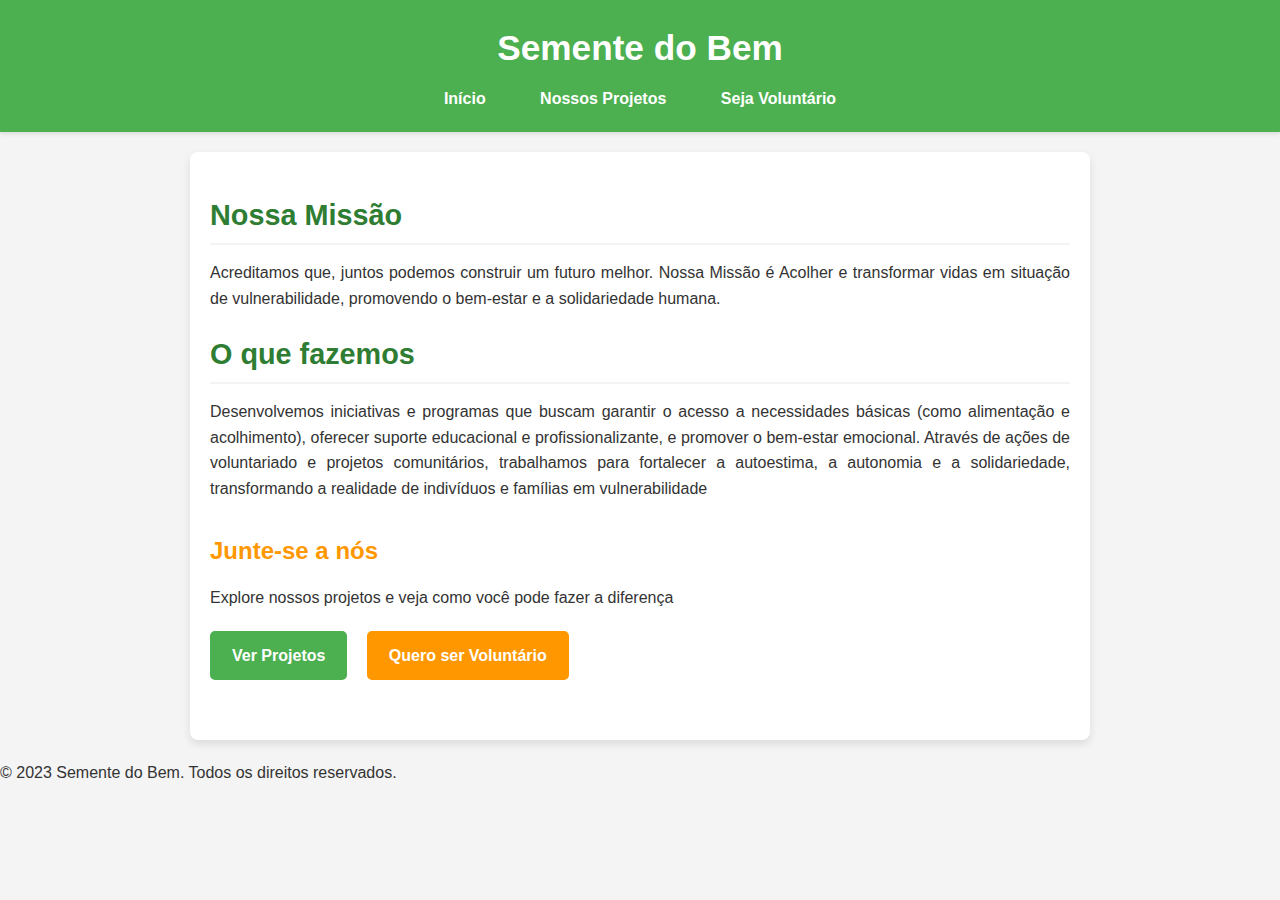
<file: index.html>
<!DOCTYPE html>
<html lang="pt-br">
<head>
    <meta charset="UTF-8">
    <meta name="viewport" content="width=device-width, initial-scale=1.0">
    <title>Semente do Bem</title>
    <link rel="stylesheet" href="css/style.css">
    </head>
<body>
    <header>
            <h1>Semente do Bem</h1>
        <nav>
            <ul>
                <li><a href="index.html">Início</a></li>
                <li><a href="Projeto.html">Nossos Projetos</a></li>
                <li><a href="Seja Voluntário.html">Seja Voluntário</a></li>
            </ul>
        </nav>
    </header>

    <main>
        <h2>Nossa Missão</h2>
        <p>Acreditamos que, juntos podemos construir um futuro melhor. Nossa Missão é Acolher e transformar vidas em situação de vulnerabilidade, promovendo o bem-estar e a solidariedade humana. </p>

        <h2>O que fazemos</h2>
        <p>Desenvolvemos iniciativas e programas que buscam garantir o acesso a necessidades básicas (como alimentação e acolhimento), oferecer suporte educacional e profissionalizante, e promover o bem-estar emocional. Através de ações de voluntariado e projetos comunitários, trabalhamos para fortalecer a autoestima, a autonomia e a solidariedade, transformando a realidade de indivíduos e famílias em vulnerabilidade</p>

        <h3>Junte-se a nós</h3>
        <p>Explore nossos projetos e veja como você pode fazer a diferença</p>
        <p><a href="Projeto.html">Ver Projetos</a> <a href="Seja Voluntário.html">Quero ser Voluntário</a></p>
    </main>

    <footer>
        <p>&copy; 2023 Semente do Bem. Todos os direitos reservados.</p> </footer>
    
    <script src="index.js"></script> 
</body>
</html>
</file>
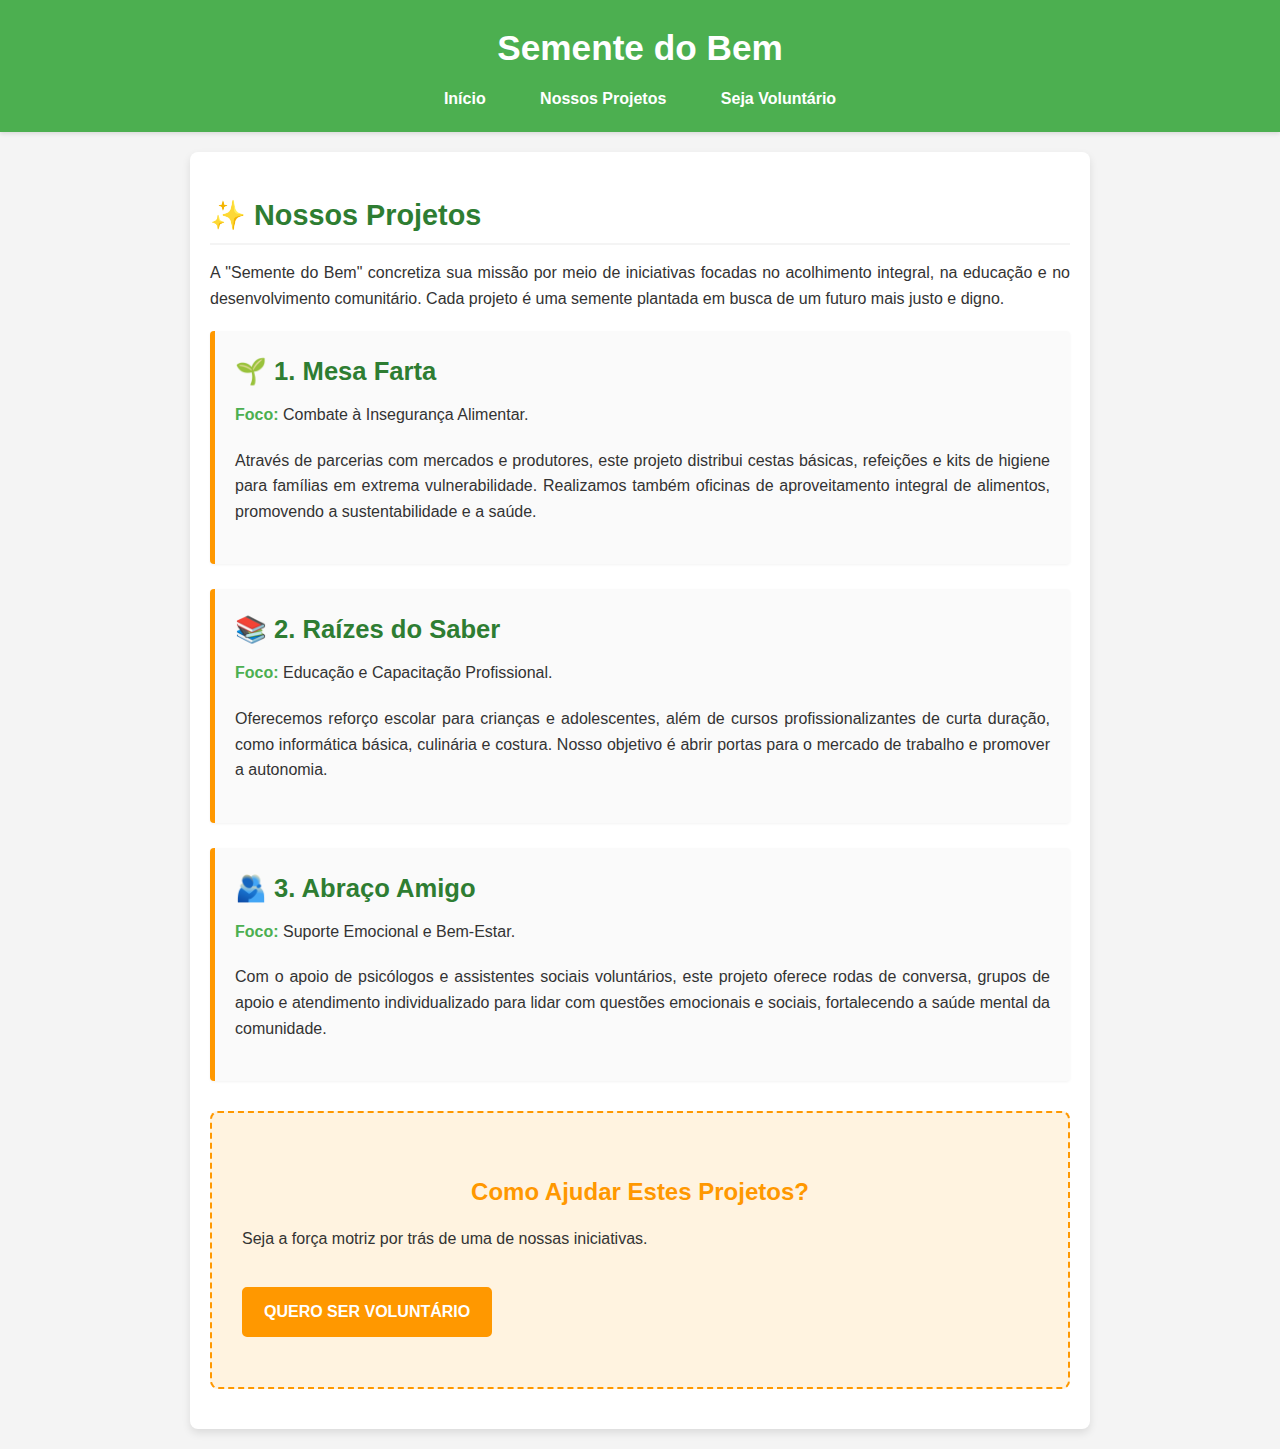
<file: Projeto.html>
<!DOCTYPE html>
<html lang="pt-br">
<head>
    <meta charset="UTF-8">
    <meta name="viewport" content="width=device-width, initial-scale=1.0">
    <title>Nossos Projetos | Semente do Bem</title>
    <link rel="stylesheet" href="css/style.css"> 
    </head>
<body>
    <header>
        <h1>Semente do Bem</h1>
        <nav>
            <ul>
                <li><a href="index.html">Início</a></li>
                <li><a href="Projeto.html">Nossos Projetos</a></li>
                <li><a href="Seja Voluntário.html">Seja Voluntário</a></li>
            </ul>
        </nav>
    </header>

    <main>
        <h2>✨ Nossos Projetos</h2>
        <p>A "Semente do Bem" concretiza sua missão por meio de iniciativas focadas no acolhimento integral, na educação e no desenvolvimento comunitário. Cada projeto é uma semente plantada em busca de um futuro mais justo e digno.</p>

        <section class="projeto-item">
            <h3>🌱 1. Mesa Farta</h3>
            <p><strong>Foco:</strong> Combate à Insegurança Alimentar.</p>
            <p>Através de parcerias com mercados e produtores, este projeto distribui cestas básicas, refeições e kits de higiene para famílias em extrema vulnerabilidade. Realizamos também oficinas de aproveitamento integral de alimentos, promovendo a sustentabilidade e a saúde.</p>
        </section>

        <section class="projeto-item">
            <h3>📚 2. Raízes do Saber</h3>
            <p><strong>Foco:</strong> Educação e Capacitação Profissional.</p>
            <p>Oferecemos reforço escolar para crianças e adolescentes, além de cursos profissionalizantes de curta duração, como informática básica, culinária e costura. Nosso objetivo é abrir portas para o mercado de trabalho e promover a autonomia.</p>
        </section>

        <section class="projeto-item">
            <h3>🫂 3. Abraço Amigo</h3>
            <p><strong>Foco:</strong> Suporte Emocional e Bem-Estar.</p>
            <p>Com o apoio de psicólogos e assistentes sociais voluntários, este projeto oferece rodas de conversa, grupos de apoio e atendimento individualizado para lidar com questões emocionais e sociais, fortalecendo a saúde mental da comunidade.</p>
        </section>

        <section class="cta-projeto">
            <h3>Como Ajudar Estes Projetos?</h3>
            <p>Seja a força motriz por trás de uma de nossas iniciativas.</p>
            <p>
                <a href="Seja Voluntário.html" class="btn-voluntario">QUERO SER VOLUNTÁRIO</a>
            </p>
</file>
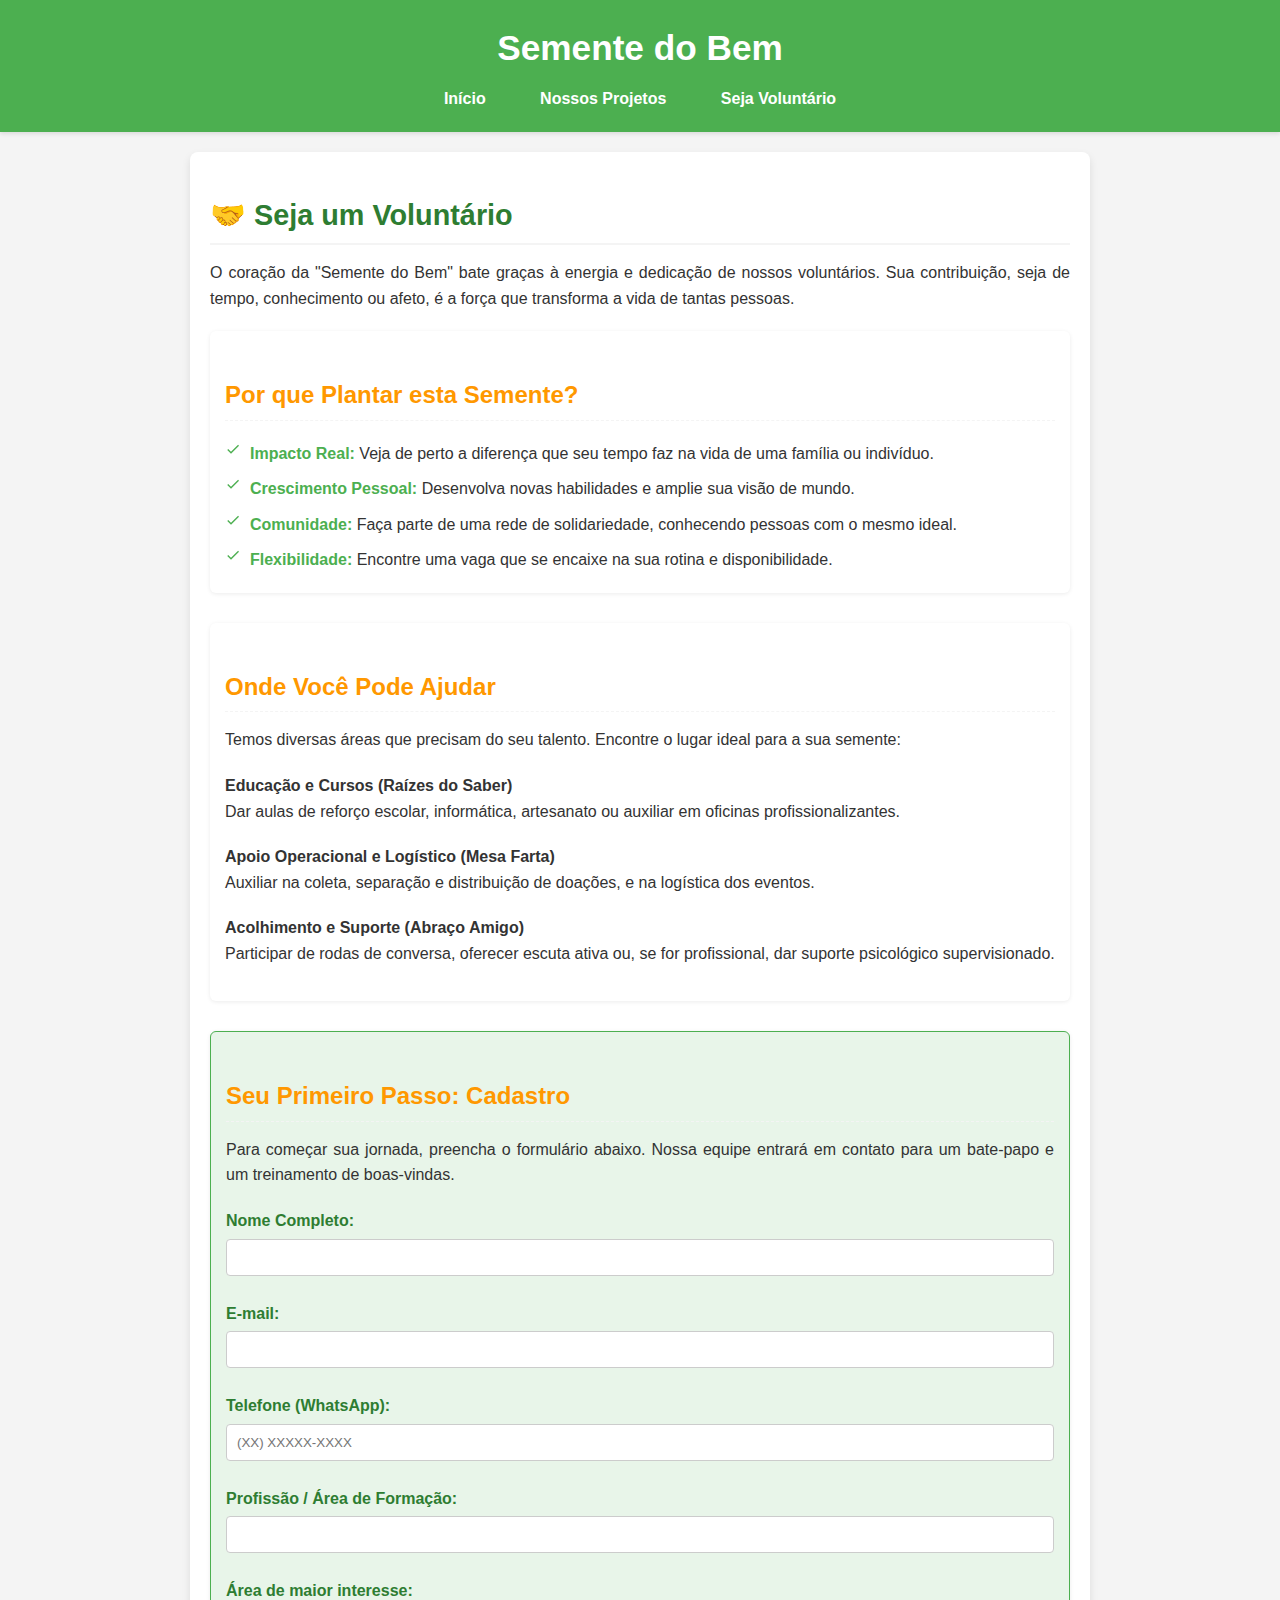
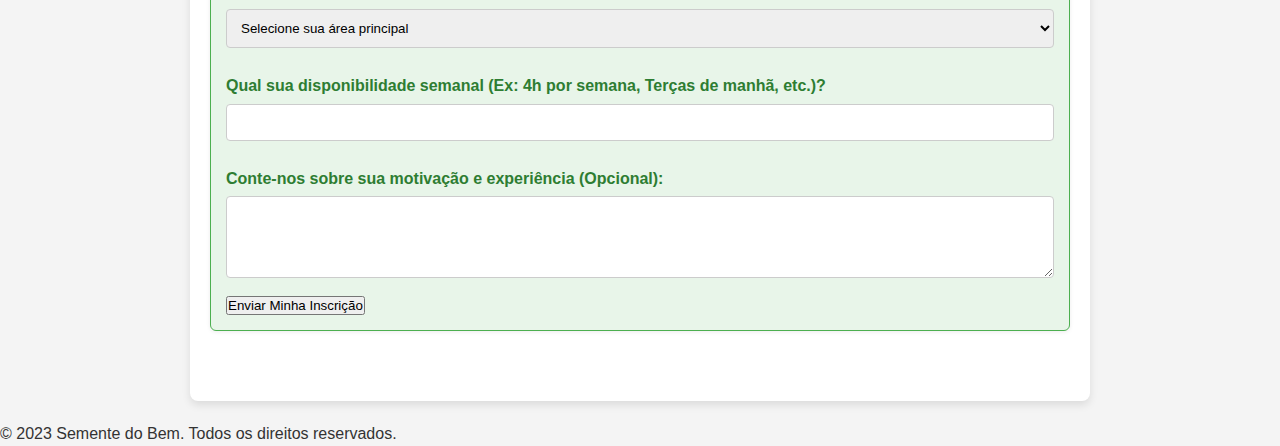
<file: Seja Voluntário.html>
<!DOCTYPE html>
<html lang="pt-br">
<head>
    <meta charset="UTF-8">
    <meta name="viewport" content="width=device-width, initial-scale=1.0">
    <title>Seja Voluntário | Semente do Bem</title>
    <link rel="stylesheet" href="css/style.css"> 
</head>
<body>
    <header>
        <h1>Semente do Bem</h1>
        <nav>
            <ul>
                <li><a href="index.html">Início</a></li>
                <li><a href="Projeto.html">Nossos Projetos</a></li>
                <li><a href="Seja Voluntário.html">Seja Voluntário</a></li>
            </ul>
        </nav>
    </header>

    <main>
        <h2>🤝 Seja um Voluntário</h2>
        <p>O coração da "Semente do Bem" bate graças à energia e dedicação de nossos voluntários. Sua contribuição, seja de tempo, conhecimento ou afeto, é a força que transforma a vida de tantas pessoas.</p>

        <section class="secao-voluntario">
            <h3>Por que Plantar esta Semente?</h3>
            <ul>
                <li><strong>Impacto Real:</strong> Veja de perto a diferença que seu tempo faz na vida de uma família ou indivíduo.</li>
                <li><strong>Crescimento Pessoal:</strong> Desenvolva novas habilidades e amplie sua visão de mundo.</li>
                <li><strong>Comunidade:</strong> Faça parte de uma rede de solidariedade, conhecendo pessoas com o mesmo ideal.</li>
                <li><strong>Flexibilidade:</strong> Encontre uma vaga que se encaixe na sua rotina e disponibilidade.</li>
            </ul>
        </section>

        <section class="secao-voluntario">
            <h3>Onde Você Pode Ajudar</h3>
            <p>Temos diversas áreas que precisam do seu talento. Encontre o lugar ideal para a sua semente:</p>
            
            <div class="areas-atuacao">
                <h4>Educação e Cursos (Raízes do Saber)</h4>
                <p>Dar aulas de reforço escolar, informática, artesanato ou auxiliar em oficinas profissionalizantes.</p>
                
                <h4>Apoio Operacional e Logístico (Mesa Farta)</h4>
                <p>Auxiliar na coleta, separação e distribuição de doações, e na logística dos eventos.</p>
                
                <h4>Acolhimento e Suporte (Abraço Amigo)</h4>
                <p>Participar de rodas de conversa, oferecer escuta ativa ou, se for profissional, dar suporte psicológico supervisionado.</p>
            </div>
        </section>

        <section class="secao-voluntario cta-voluntario">
            <h3>Seu Primeiro Passo: Cadastro</h3>
            <p>Para começar sua jornada, preencha o formulário abaixo. Nossa equipe entrará em contato para um bate-papo e um treinamento de boas-vindas.</p>
            
            <form action="#" method="POST" class="formulario-voluntario">
                
                <label for="nome">Nome Completo:</label>
                <input type="text" id="nome" name="nome" required>

                <label for="email">E-mail:</label>
                <input type="email" id="email" name="email" required>

                <label for="telefone">Telefone (WhatsApp):</label>
                <input type="tel" id="telefone" name="telefone" placeholder="(XX) XXXXX-XXXX">

                <label for="profissao">Profissão / Área de Formação:</label>
                <input type="text" id="profissao" name="profissao">

                <label for="interesse">Área de maior interesse:</label>
                <select id="interesse" name="interesse" required>
                    <option value="" selected disabled>Selecione sua área principal</option>
                    <option value="Educacao">Educação e Cursos</option>
                    <option value="Operacional">Apoio Operacional e Logístico</option>
                    <option value="Acolhimento">Acolhimento e Suporte</option>
                    <option value="Comunicacao">Comunicação e Eventos</option>
                    <option value="Outro">Outro</option>
                </select>

                <label for="disponibilidade">Qual sua disponibilidade semanal (Ex: 4h por semana, Terças de manhã, etc.)?</label>
                <input type="text" id="disponibilidade" name="disponibilidade" required>

                <label for="mensagem">Conte-nos sobre sua motivação e experiência (Opcional):</label>
                <textarea id="mensagem" name="mensagem" rows="4"></textarea>

                <button type="submit">Enviar Minha Inscrição</button>
            </form>
        </section>
    </main>

    <footer>
        <p>&copy; 2023 Semente do Bem. Todos os direitos reservados.</p>
    </footer>
    
    <script src="index.js"></script>
</body>
</html>
</file>
<file: css/style.css>
:root {
    --cor-primaria: #4CAF50;
    --cor-secundaria: #FF9800;
    --cor-fundo: #f4f4f4;
    --cor-texto: #333;
    --cor-texto-claro: #fff;
    --cor-detalhe: #2e7d32;
}

* {
    margin: 0;
    padding: 0;
    box-sizing: border-box;
}

body {
    font-family: 'Arial', sans-serif;
    line-height: 1.6;
    color: var(--cor-texto);
    background-color: var(--cor-fundo);
}

.container {
    max-width: 1100px;
    margin: 0 auto;
    padding: 0 20px;
}

header {
    background: var(--cor-primaria);
    color: var(--cor-texto-claro);
    padding: 20px 0;
    box-shadow: 0 2px 4px rgba(0, 0, 0, 0.1);
}

header h1 {
    text-align: center;
    margin-bottom: 10px;
    font-size: 2.2em;
}

nav ul {
    list-style: none;
    text-align: center;
}

nav ul li {
    display: inline;
    margin: 0 15px;
}

nav ul li a {
    color: var(--cor-texto-claro);
    text-decoration: none;
    font-weight: bold;
    padding: 5px 10px;
    transition: background-color 0.3s, color 0.3s;
    border-radius: 4px;
}

nav ul li a:hover {
    background-color: var(--cor-secundaria);
    color: var(--cor-texto-claro);
}

main {
    padding: 40px 20px;
    max-width: 900px;
    margin: 20px auto;
    background-color: var(--cor-texto-claro);
    border-radius: 8px;
    box-shadow: 0 4px 8px rgba(0, 0, 0, 0.1);
}

h2 {
    color: var(--cor-detalhe);
    font-size: 1.8em;
    margin-bottom: 15px;
    padding-bottom: 5px;
    border-bottom: 2px solid var(--cor-fundo);
}

h3 {
    color: var(--cor-secundaria);
    font-size: 1.5em;
    margin-top: 30px;
    margin-bottom: 15px;
}

main p {
    margin-bottom: 20px;
    text-align: justify;
}

main p a {
    display: inline-block;
    padding: 10px 20px;
    margin-right: 15px;
    border-radius: 5px;
    text-decoration: none;
    font-weight: bold;
    transition: background-color 0.3s, opacity 0.3s;
}

main p a:first-child {
    background-color: var(--cor-primaria);
    color: var(--cor-texto-claro);
    border: 2px solid var(--cor-primaria);
}

main p a:first-child:hover {
    background-color: var(--cor-detalhe);
}

main p a:last-child {
    background-color: var(--cor-secundaria);
    color: var(--cor-texto-claro);
    border: 2px solid var(--cor-secundaria);
}

main p a:last-child:hover {
    background-color: #e68900;
}

.projeto-item {
    padding: 20px;
    margin-bottom: 25px;
    border-left: 5px solid var(--cor-secundaria);
    background-color: #fafafa;
    border-radius: 4px;
    box-shadow: 0 1px 3px rgba(0, 0, 0, 0.05);
}

.projeto-item h3 {
    color: var(--cor-detalhe);
    margin-top: 0;
    margin-bottom: 10px;
    font-size: 1.6em;
}

.projeto-item p strong {
    color: var(--cor-primaria);
}

.cta-projeto {
    text-align: center;
    padding: 30px;
    margin-top: 30px;
    border: 2px dashed var(--cor-secundaria);
    border-radius: 8px;
    background-color: #fff3e0;
}

.cta-projeto .btn-voluntario {
    margin-top: 15px;
    display: inline-block;
}

.secao-voluntario {
    margin-bottom: 30px;
    padding: 15px;
    border-radius: 6px;
    background-color: #fff;
    box-shadow: 0 1px 4px rgba(0, 0, 0, 0.08);
}

.secao-voluntario h3 {
    color: var(--cor-secundaria);
    border-bottom: 1px dashed var(--cor-fundo);
    padding-bottom: 5px;
}

.secao-voluntario ul {
    list-style: none;
    padding-left: 0;
}

.secao-voluntario ul li {
    background: url('data:image/svg+xml;utf8,<svg xmlns="http://www.w3.org/2000/svg" width="16" height="16" viewBox="0 0 24 24"><path fill="%234CAF50" d="M9 16.2L4.8 12l-1.4 1.4L9 19 21 7l-1.4-1.4L9 16.2z"/></svg>') no-repeat left 5px;
    background-size: 16px;
    padding: 5px 0 5px 25px;
}

.secao-voluntario ul li strong {
    color: var(--cor-primaria);
}

.cta-voluntario {
    background-color: #e8f5e9;
    border: 1px solid var(--cor-primaria);
}

.formulario-voluntario label {
    display: block;
    margin-top: 15px;
    margin-bottom: 5px;
    font-weight: bold;
    color: var(--cor-detalhe);
}

.formulario-voluntario input[type="text"],
.formulario-voluntario input[type="email"],
.formulario-voluntario input[type="tel"],
.formulario-voluntario select,
.formulario-voluntario textarea {
    width: 100%;
    padding: 10px;
    margin-bottom: 10px;
    border: 1px solid #ccc;
    border-radius: 4px;
    box-sizing: border-box;
}

.formulario-voluntario input:focus,
.formulario-voluntario select:focus,
.formulario-voluntario textarea:focus {
    outline: none;
    border: 1px solid var(--cor-detalhe);
    box-shadow: 0 0 5px rgba(46, 125, 50, 0.5);
}

.formulario-voluntario textarea {
    resize: vertical;
}

.formulario-voluntario button[type="submit"] {
    display: block
</file>
